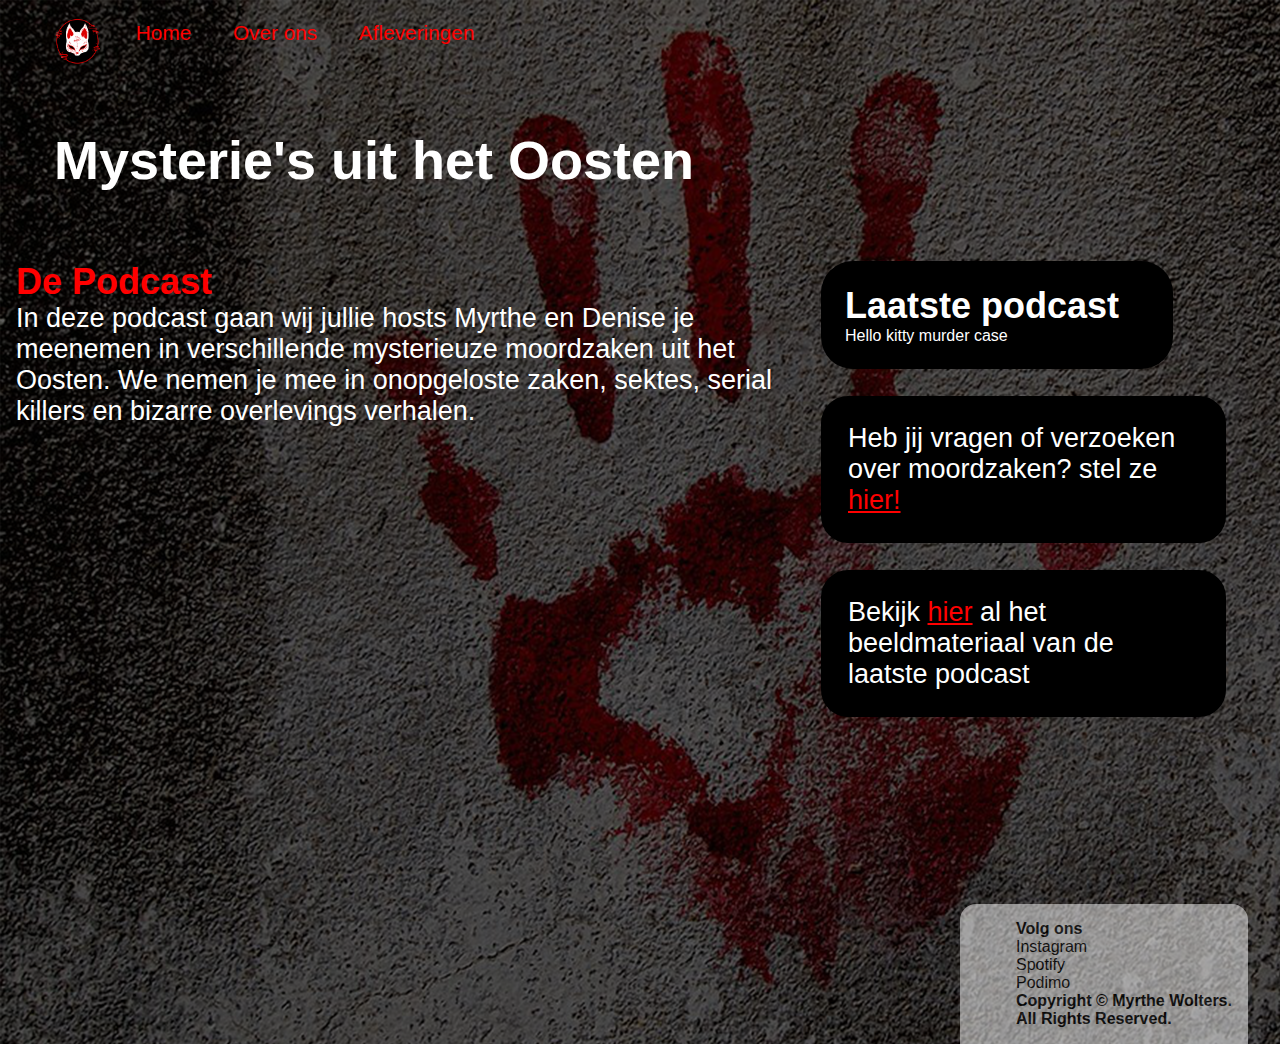
<file: index.html>
<!DOCTYPE html>
<html lang="nl">
<head>
    <meta charset="UTF-8">
    <meta name="viewport" content="width=device-width, initial-scale=1.0">
    <title>Mysteries uit het Oosten</title>
    <link rel="stylesheet" href="Podcast-website.css">
    <link rel="icon" type="image/x-icon" href="Images/Podcast-logo-vierkant.png">
</head>

<body class="home-body">
    <header>
        <nav>
            <ul>
                <li><img class="Podcast-logo-klein" src="Images/Podcast-logo-rond.png" alt="Logo van de podcast"> </li>

                <li><a href="index.html">Home</a></li>
                <li><a href="Over-ons.html">Over ons</a></li>
                <li><a href="Afleveringen.html">Afleveringen</a></li>
            </ul>
        </nav>
    </header>

    <main>
        <h1 class="home-title">Mysterie's uit het Oosten</h1>
       
        <div class = vijver-home>
            <article>
                <h2 class="podcast-home-h2">De Podcast</h2>
                <p class="podcast">In deze podcast gaan wij jullie hosts Myrthe en Denise je meenemen in
                verschillende mysterieuze moordzaken uit het Oosten.
                We nemen je mee in onopgeloste zaken, sektes, serial killers en bizarre overlevings verhalen.
                </p>
            </article>
        
            <aside>
                <div class = player>
                    <h3>Laatste podcast</h3>
                    <p>Hello kitty murder case</p>
                </div>  

                <p class="kopje-1">Heb jij vragen of verzoeken over moordzaken? stel ze <a href="https://r.mtdv.me/FaQ">hier!</a></p>
            
                <p class="kopje-2">Bekijk <a href="https://creations.mtdv.me/Extra-Beeldmateriaal">hier</a> al het beeldmateriaal van de laatste podcast</p>
            </aside>
        </div>
       
    </main>

    <footer>
        
        <ul>
            <li><h4>Volg ons</h4></li>
            <li><p>Instagram</p></li>
            <li><p>Spotify</p></li>
            <li><p>Podimo</p></li>
            <li><p><strong>Copyright © Myrthe Wolters. All Rights Reserved.</strong></p></li>
        </ul>
        
    </footer>

    </body>
</html>
</file>
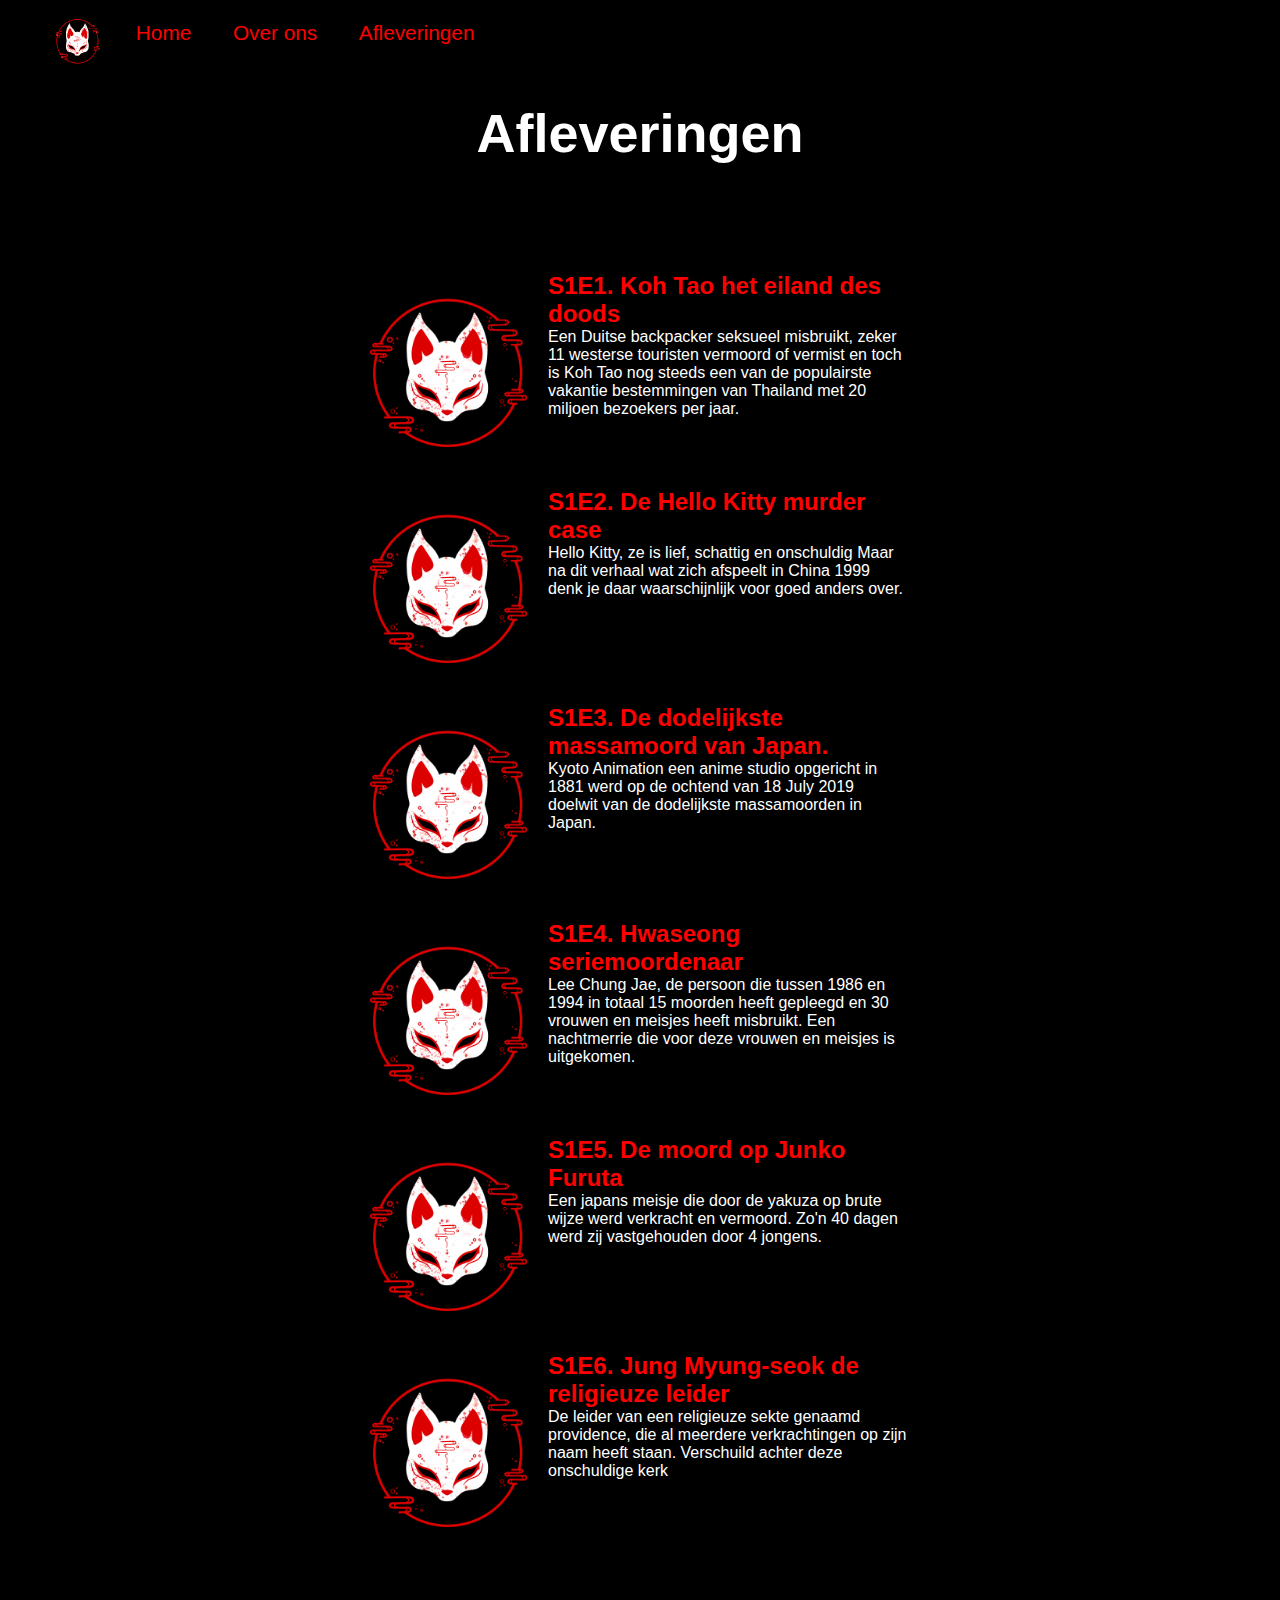
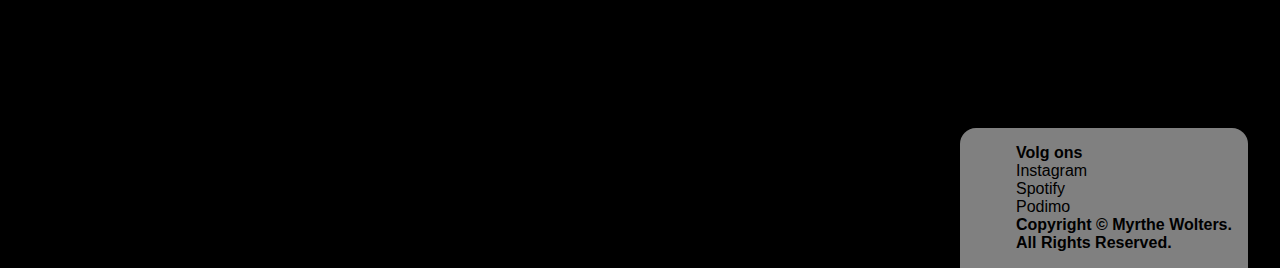
<file: Afleveringen.html>
<!DOCTYPE html>
<html lang="nl">
    <head>
        <meta charset="UTF-8">
        <meta name="viewport" content="width=device-width, initial-scale=1.0">
        <title>Mysteries uit het Oosten</title>
        <link rel="stylesheet" href="Podcast-website.css">
    </head>

        <body class="pagina-body">
            
                <header>
                    <nav>
                        <ul>
                        <li><img src="Images/Podcast-logo-rond.png" alt="fingerprint"></li>
            
                        <li><a href="index.html">Home</a></li>
                        <li><a href="Over-ons.html">Over ons</a></li>
                        <li><a href="Afleveringen.html">Afleveringen</a></li>
                        </ul>
                    </nav>
                </header>

                <main>
                        <h1 class="title-pagina">Afleveringen</h1>
                    
                    <ul class="vijver-afleveringen">
                        <li>
                            <img src="Images/Podcast-logo-vierkant.png" alt="podcastlogo">
                                <div class="text-afleveringen">
                                <h2>S1E1. Koh Tao het eiland des doods</h2>
                                <p>Een Duitse backpacker seksueel misbruikt, zeker 11 westerse 
                                    touristen vermoord of vermist en toch is 
                                    Koh Tao nog steeds een van de populairste vakantie bestemmingen 
                                    van Thailand met 20 miljoen bezoekers per jaar.</p>
                            </div>
                        </li>

                        <li>
                            <img src="Images/Podcast-logo-vierkant.png" alt="podcastlogo">
                                <div class="text-afleveringen">
                                <h2>S1E2. De Hello Kitty murder case</h2>
                                <p>Hello Kitty, ze is lief, schattig en onschuldig Maar na 
                                    dit verhaal wat zich afspeelt in China 1999 denk je daar waarschijnlijk voor goed anders over.
                                </p>
                            </div>
                        </li>

                        <li>
                            <img src="Images/Podcast-logo-vierkant.png" alt="podcastlogo">
                                <div class="text-afleveringen">
                                <h2>S1E3. De dodelijkste massamoord van Japan.</h2>
                                <p>Kyoto Animation een anime studio opgericht in 1881 werd op de ochtend van 
                                    18 July 2019 doelwit van de dodelijkste massamoorden in Japan.
                                </p>
                                
                            </div>
                           
                        </li>

                        <li>
                            <img src="Images/Podcast-logo-vierkant.png" alt="podcastlogo">
                                <div class="text-afleveringen">
                                <h2>S1E4. Hwaseong seriemoordenaar</h2>
                                <p>Lee Chung Jae, de persoon die tussen 1986 en 1994 in totaal 15 moorden heeft gepleegd en 30 vrouwen en meisjes heeft misbruikt.
                                    Een nachtmerrie die voor deze vrouwen en meisjes is uitgekomen.</p>
                            </div>
                        </li>

                        <li>
                            <img src="Images/Podcast-logo-vierkant.png" alt="podcastlogo">
                                <div class="text-afleveringen">
                                <h2>S1E5. De moord op Junko Furuta</h2>
                                <p>Een japans meisje die door de yakuza op brute wijze werd verkracht en vermoord. 
                                    Zo'n 40 dagen werd zij vastgehouden door 4 jongens.</p>
                            </div>
                        </li>

                        <li>
                            <img src="Images/Podcast-logo-vierkant.png" alt="podcastlogo">
                                <div class="text-afleveringen">
                                <h2>S1E6. Jung Myung-seok de religieuze leider</h2>
                                <p>De leider van een religieuze sekte genaamd providence, 
                                    die al meerdere verkrachtingen op zijn naam heeft staan. Verschuild achter deze onschuldige kerk</p>
                            </div>
                        </li>

                       </ul>
                </main>

                <footer>
        
                    <ul>
                        <li><h4>Volg ons</h4></li>
                        <li><p>Instagram</p></li>
                        <li><p>Spotify</p></li>
                        <li><p>Podimo</p></li>
                        <li><p><strong>Copyright © Myrthe Wolters. All Rights Reserved.</strong></p></li>
                    </ul>
            
                </footer>



        </body>
</html>
</file>
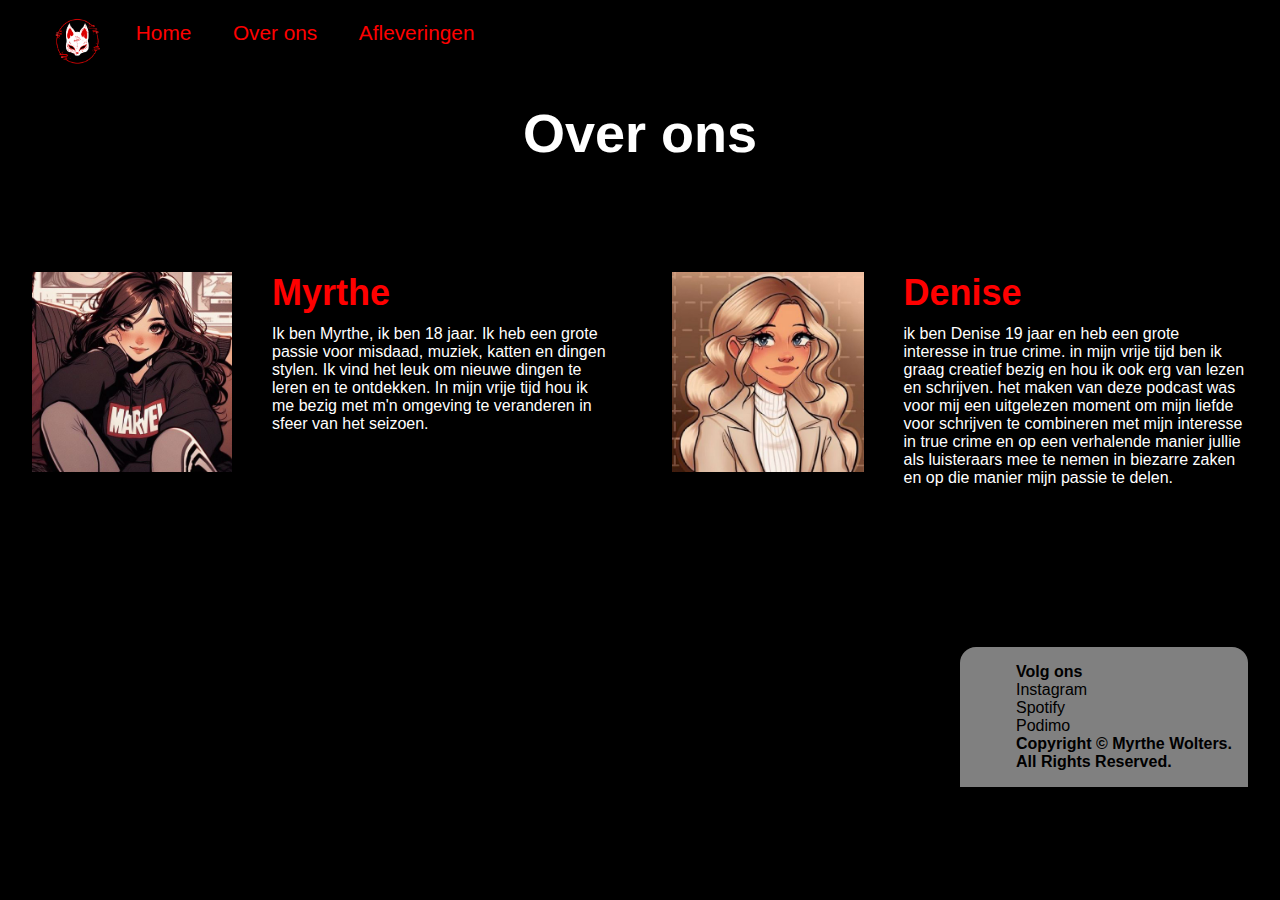
<file: Over-ons.html>
<!DOCTYPE html>
<html lang="nl">
    <head>
        <meta charset="UTF-8">
        <meta name="viewport" content="width=device-width, initial-scale=1.0">
        <title>Mysteries uit het Oosten</title>
        <link rel="stylesheet" href="Podcast-website.css">
    </head>

        <body class="pagina-body">

            <header>
                <nav>
                    <ul>
                        <li><img class="Podcast-logo-klein" src="Images/Podcast-logo-rond.png" alt="Logo van de podcast"></li>
            
                        <li><a href="index.html">Home</a></li>
                        <li><a href="Over-ons.html">Over ons</a></li>
                        <li><a href="Afleveringen.html">Afleveringen</a></li>
                    </ul>
                </nav>
            </header>

            <main>
                <H1 class="title-pagina">Over ons</H1>
                
                <div class="vijver-overons">
                    <section class="intro-myrthe">
                        <img src="Images/Myrthe.png" alt="myrthe wolters">
                        
                        <ul>
                            <li><h2 class="naam">Myrthe</h2></li>
                            <li><p>Ik ben Myrthe, ik ben 18 jaar. Ik heb een grote passie voor misdaad, muziek, katten en dingen stylen. 
                                Ik vind het leuk om nieuwe dingen te leren en te ontdekken. 
                                In mijn vrije tijd hou ik me bezig met m'n omgeving te veranderen in sfeer van het seizoen.
                            </p></li>
                        </ul>
                    </section>
                    
                    <section class="intro-denise">   
                        <img src="Images/Denise.png" alt="denise scholten">
                        
                        <ul>
                            <li><h3 class="naam">Denise</h3></li>
                            <li><p>ik ben Denise 19 jaar en heb een grote interesse
                                in true crime. in mijn vrije tijd ben ik graag
                                creatief bezig en hou ik ook erg van lezen en
                                schrijven. het maken van deze podcast was voor
                                mij een uitgelezen moment om mijn liefde voor schrijven
                                te combineren met mijn interesse in true crime en op een
                                verhalende manier jullie als luisteraars mee te nemen
                                in biezarre zaken en op die manier mijn passie te delen.
                            </p></li>
                        </ul>
                    </section>
                </div>
            </main>

            <footer>
        
                <ul>
                    <li><h4>Volg ons</h4></li>
                    <li><p>Instagram</p></li>
                    <li><p>Spotify</p></li>
                    <li><p>Podimo</p></li>
                    <li><p><strong>Copyright © Myrthe Wolters. All Rights Reserved.</strong></p></li>
                </ul>
            
        
            </footer>

        </body>
</html>
</file>
<file: Podcast-website.css>
* {
    margin: 0;
    font-family: Futura,Trebuchet MS,Arial,sans-serif;
    
    
}

.home-body {
    background-image: url(Images/Murder.png);
    
}

.pagina-body {
    background-color: black;
}

/* Navigatie */
nav a {
    display: inline-block;
    color: red;
    text-decoration: none;
    font-size: 1.3em;
    padding: 1em;
    font-family: Futura,Trebuchet MS,Arial,sans-serif;
    transition: all 350ms ease;
}

nav ul {
    display: flex;
    flex-direction: row;
    flex-wrap: nowrap;
    justify-content: flex-start;

}

nav img {
    margin-top: 0.7em;
    height: 60px;
    width: 75px;
}


nav a:hover {
    color: white;
    transform: scale(1.1);
}

nav a:focus {
    background-color: white;
}

/* Home */
article {
    width: 50em;
    margin: 1em;
    margin-top: 1em;
    
}

.home-title {
    color: white;
    margin: 1em;
    font-size: 6vh;
}

.vijver-home {
    display: flex;
    flex-direction: row;
    justify-content: space-around;
    
}

.podcast-home-h2 {
    color: red;
    font-size: 4vh;
    
}

.podcast {
    Color: white;
    font-size: 3vh;

}

.kopje-1 {
    font-size: 3vh;
    color: white;
    background-color: black;
    padding: 1em;
    margin-top: 1em;
    margin-bottom: 1em;
    border-radius: 1em;
    width: 13em;
    transition: all 350ms ease;
}

.kopje-1 a {
    color: red;
}

.kopje-1:hover {
    transform: scale(1.1);
}

.kopje-2 {
    font-size: 3vh;
    color: white;
    background-color: black;
    padding: 1em;
    margin-top: 1em;
    margin-bottom: 1em;
    margin-right: 2em;
    border-radius: 1em;
    width: 13em;
    transition: all 350ms ease;

}

.kopje-2 a {
    color: red;
}

.kopje-2:hover {
    transform: scale(1.1);
}

.player h3 {
    font-size: 4vh;
       
}

.player {
    padding: 1.5em;
    margin-top: 1em;
    margin-bottom: 1em;
    margin-right: 2em;
    background-color: black;
    border-radius: 2em;
    width: 19em;
    color: white;
    transition: all 350ms ease;
     

}

.player:hover {
transform: scale(1.1);
}

/* Over ons */
.title-pagina {
    color: white;
    text-align: center;
    font-size: 6vh;
    margin-top: 0.5em;
    margin-bottom: 2em;
}

.vijver-overons {
    display: flex;
    flex-direction: row;
    justify-content: space-around;
}

.naam {
    color: red;
    font-size: 4vh; 
    margin-bottom: 0.3em;
}

.intro-myrthe {
    color: white;
    display: flex;
    flex-direction: row;
    justify-content: center;
    width: 40em;
    margin-left: 2em;
    margin-right: 2em;
    transition: all 350ms ease;
    
}

.intro-myrthe:hover {
    transform: scale(1.1)
}


.intro-denise {
    color: white;
    display: flex;
    flex-direction: row;
    justify-content: center;
    margin-left: 2em;
    margin-right: 2em;
    width: 40em;
    transition: all 350ms ease;
}

.intro-denise:hover {
    transform: scale(1.1)
}

ul {
    list-style-type: none;
}

.vijver-overons img {
    width: 200px;
    height: 200px;
}

/* Afleveringen */
.vijver-afleveringen {
    display: flex;
    flex-direction: row;
    flex-wrap: wrap;
    justify-content: space-around;
    list-style-type: none;
    
}

.vijver-afleveringen li {
    display: flex;
    color: white;
    background-color: black;
    margin-right: 5em;
    margin-bottom: 1em;
    padding-left: 1em;
    width: 35em;
    transition: all 350ms; 
    
}

.vijver-afleveringen li:hover {
    transform: scale(1.1)
}

.vijver-afleveringen img {
    width: 200px;
    height: 200px;
}

.text-afleveringen h2 {
    color: red;
}

/* Footer */
footer {
    display: flex;
    flex-direction: row;
    justify-content: flex-end;
    
    margin-left: 60em;
    margin-right: 2em;
    border-top-left-radius: 1em;
    border-top-right-radius: 1em;
    padding: 1em;
    background-color: white;
    opacity: 0.5;
    margin-top: 10em;
    list-style-type: none;
      
}
</file>
